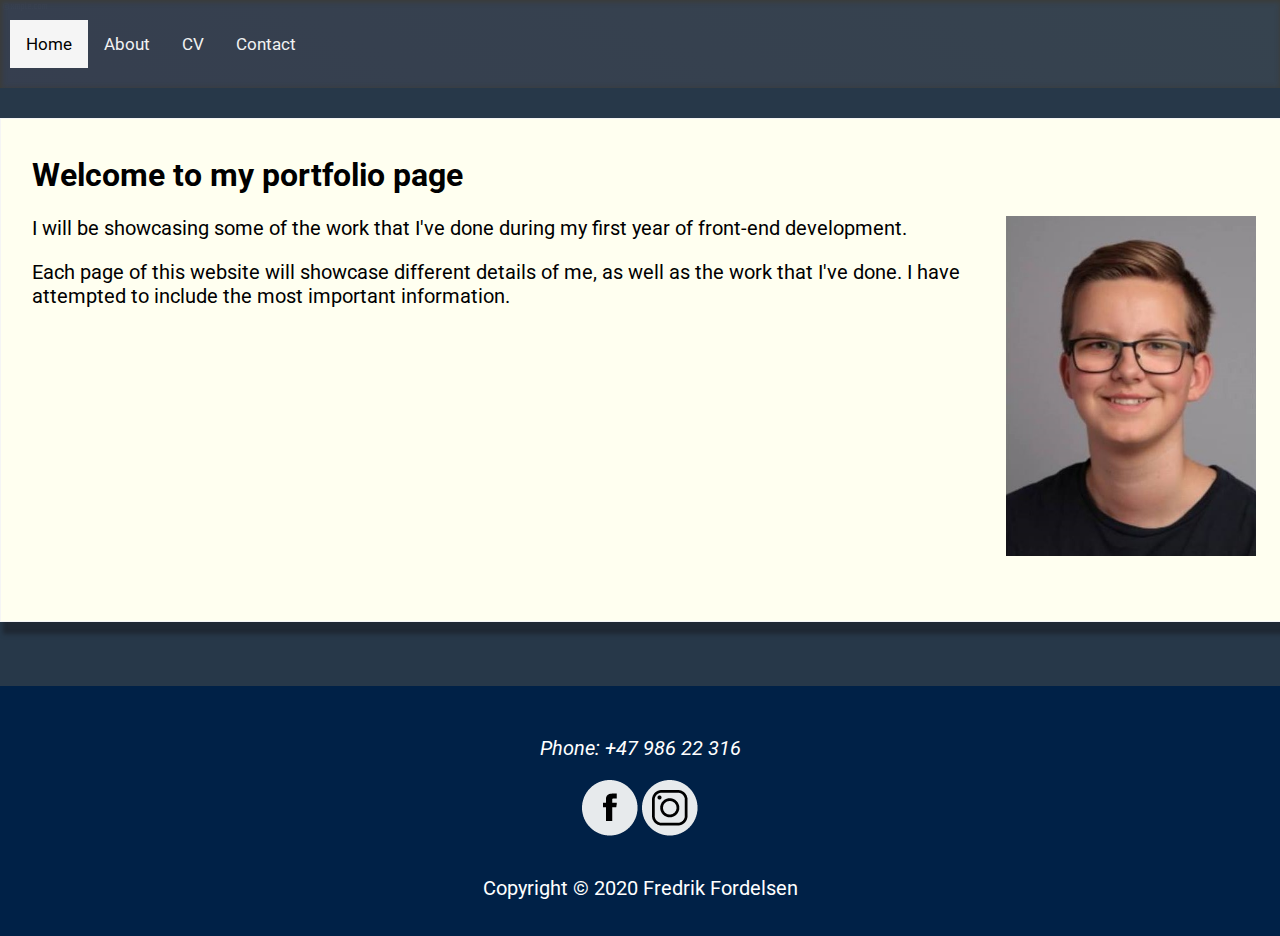
<file: index.html>
<!DOCTYPE html>
<html lang="en">
<head>
    <meta charset="utf-8">
    <link rel="stylesheet" type="text/css" href="./css/master.css">
    <link rel="stylesheet" href="https://cdnjs.cloudflare.com/ajax/libs/font-awesome/4.7.0/css/font-awesome.min.css">
    <meta name="viewport" content="width=device-width, initial-scale=1.0">
    <meta name="HandheldFriendly" content="true">
    <title>Fredrik Fordelsen Portfolio</title>
</head>
<body>
        <div class="topnav" id="myTopnav">
            <a href="index.html" class="active">Home</a>
            <a href="about.html">About</a>
            <a href="cv.html">CV</a>
            <a href="contact.html">Contact</a>
            <a href="javascript:void(0);" class="icon" onclick="hamburgerMenu()">
            <i class="fa fa-bars"></i>
            </a>
        </div>
      </div>

      <div class="background-image-container">

        <div class="box-wrapper2">
          <div class="box-main">
              <div class="text-background">
                <div class="text">
                  <h1 class="font">Welcome to my portfolio page</h1>
                  <div class="images">
                    <img src="./images/profilepic.jpg" alt="myself" style="max-width: 250px">
                  </div>
                  <p class="font-size">I will be showcasing some of the work that I've done during my first year of front-end development.</p>
                  <p class="font-size">Each page of this website will showcase different details of me, as well as the work that I've done. I have attempted to include the most important information.</p>
                </div>
              </div>
            </div>
          </div>
      </div>

      <footer class="footer">
        <div class="container">

            <div class="ct-footer-meta text-center-sm">
                <div class="row">
                    <div class="col-sm-6 col-md-3">
                        <address>
                            <p class="font-size">Phone: +47 986 22 316</p>
                        </address>
                    </div>
                    <div class="social-icons">

                      <a href="https://www.facebook.com/btfredr/" target="_blank"><img alt="facebook" src="./images/facebookbl.png"></a>
                      <a href="https://www.instagram.com/fredrikfordelsen/" target="_blank"><img alt="instagram" src="./images/instagrambl.png"></a>

                    </div>
                </div>
            </div>
        </div>
        <div class="footer-post">
              <div class="footer-text">
                <p class="font-size">Copyright © 2020 Fredrik Fordelsen</p>
              </div>
            </div>
        </div>
    </footer>



    <script src="js/script.js"></script>
</body>
</html>
</file>
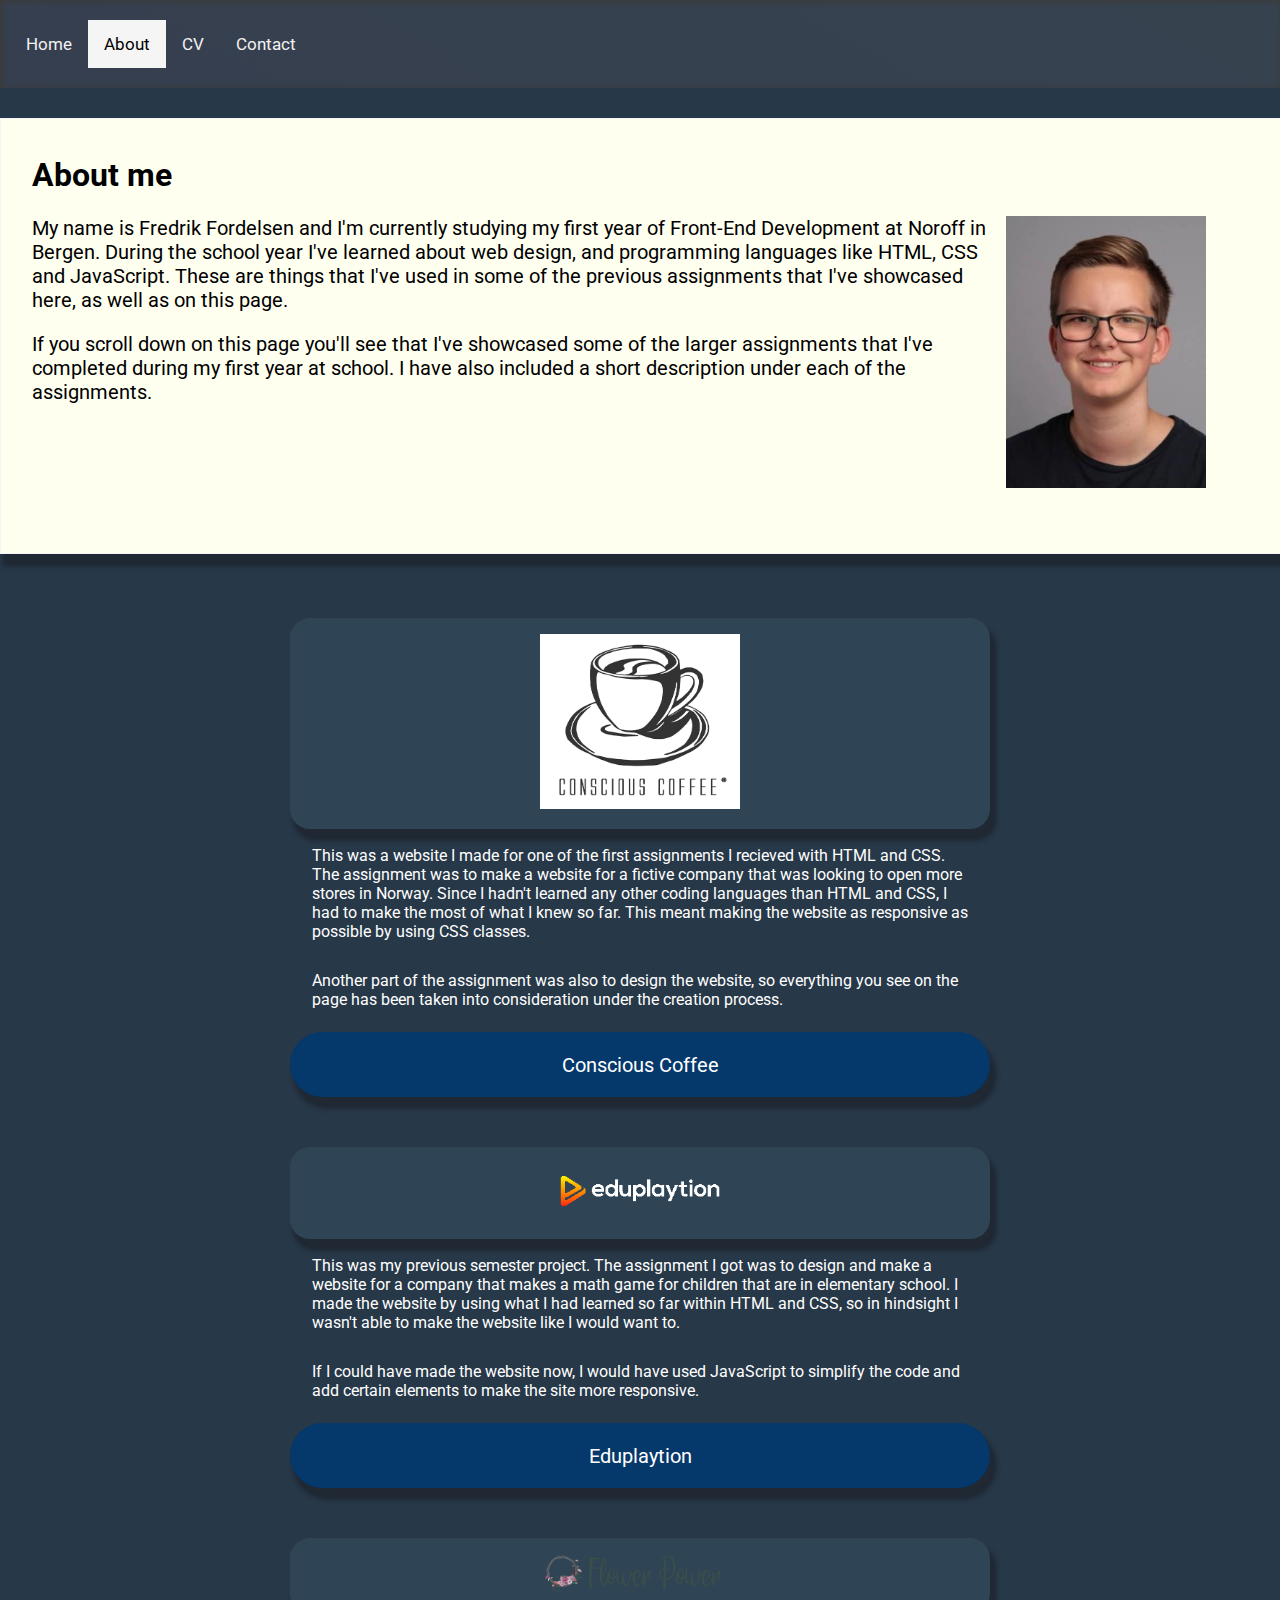
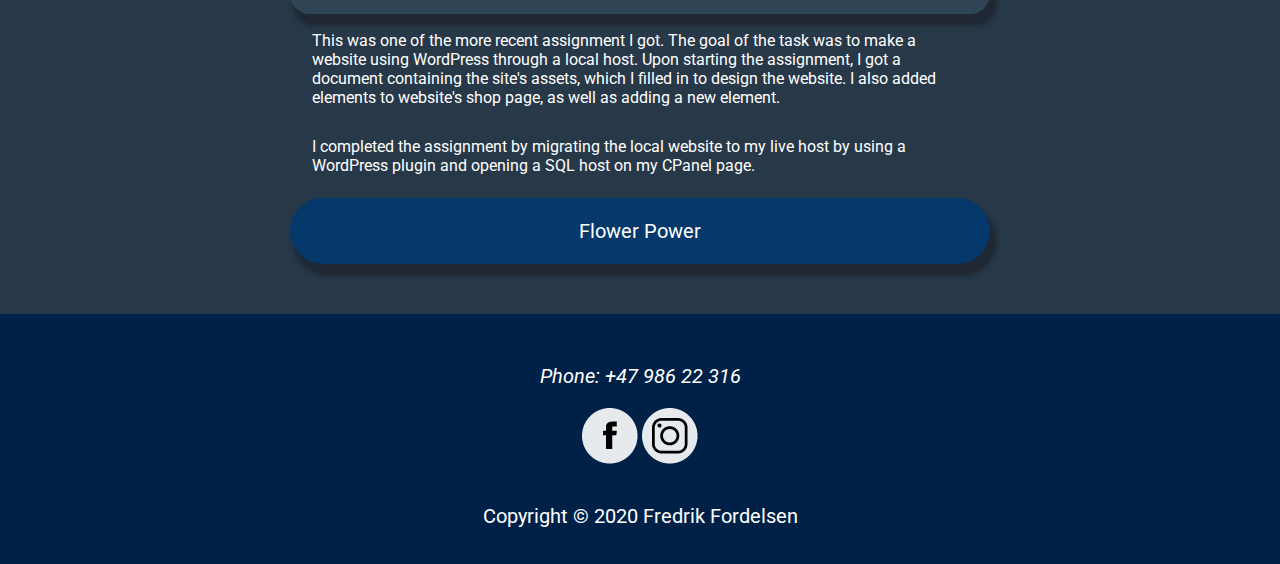
<file: about.html>
<!DOCTYPE html>
<html lang="en">
<head>
    <meta charset="utf-8">
    <link rel="stylesheet" type="text/css" href="./css/master.css">
    <link rel="stylesheet" href="https://cdnjs.cloudflare.com/ajax/libs/font-awesome/4.7.0/css/font-awesome.min.css">
    <meta name="viewport" content="width=device-width, initial-scale=1.0">
    <meta name="viewport" content="width=device-width,initial-scale=1,maximum-scale=1,user-scalable=no">
    <meta http-equiv="X-UA-Compatible" content="IE=edge,chrome=1">
    <meta name="HandheldFriendly" content="true">
    <title>Fredrik Fordelsen Portfolio</title>
</head>
<body>
        <div class="topnav" id="myTopnav">
            <a href="index.html">Home</a>
            <a href="about.html" class="active">About</a>
            <a href="cv.html">CV</a>
            <a href="contact.html">Contact</a>
            <a href="javascript:void(0);" class="icon" onclick="hamburgerMenu()">
            <i class="fa fa-bars"></i>
            </a>
        </div>
      </div>

      <div class="background-image-container">

        <div class="box-wrapper2">
          <div class="box-main">
              <div class="text-background">
                <div class="text">
                  <h1 class="font">About me</h1>
                  <div class="images">
                    <img src="./images/profilepic.jpg" alt="myself" style="max-width: 200px">
                  </div>
                  <p class="font-size">My name is Fredrik Fordelsen and I'm currently studying my first year of Front-End Development at Noroff in Bergen. During the school year I've learned about web design, and programming languages like HTML, CSS and JavaScript. These are things that I've used in some of the previous assignments that I've showcased here, as well as on this page.</p>
                  <p class="font-size">If you scroll down on this page you'll see that I've showcased some of the larger assignments that I've completed during my first year at school. I have also included a short description under each of the assignments.</p>
                  <p class="font-size"></p>

                </div>
              </div>
            </div>
          </div>
          <div class="btn-wrapper"> 
            <div class="btn-list">
                <div class="btn-image">
                  <img src="images/coffee-logo.png" alt="Conscious Coffee" style="max-width: 200px">
                </div>
                <p class="text-variation">This was a website I made for one of the first assignments I recieved with HTML and CSS. The assignment was to make a website for a fictive company that was looking to open more stores in Norway. Since I hadn't learned any other coding languages than HTML and CSS, I had to make the most of what I knew so far. This meant making the website as responsive as possible by using CSS classes.</p>
                <p class="text-variation">Another part of the assignment was also to design the website, so everything you see on the page has been taken into consideration under the creation process.</p>
              <button onclick="window.location.href = 'http://consciouscoffee.fredrikfordelsen.no/'">Conscious Coffee</button>
              <div class="btn-image">
                  <img src="images/eduplaytion-logo.png" alt="Eduplaytion logo" style="width: 200px">
                </div>
                <p class="text-variation">This was my previous semester project. The assignment I got was to design and make a website for a company that makes a math game for children that are in elementary school. I made the website by using what I had learned so far within HTML and CSS, so in hindsight I wasn't able to make the website like I would want to.</p>
                <p class="text-variation">If I could have made the website now, I would have used JavaScript to simplify the code and add certain elements to make the site more responsive.</p>
              <button onclick="window.location.href = 'http://tasks.fredrikfordelsen.no/semester-project/'">Eduplaytion</button>
              <div class="btn-image">
                  <img src="images/flowerpower-logo.png" alt="Flower Power logo" style="max-width: 200px">
                </div>
                <p class="text-variation">This was one of the more recent assignment I got. The goal of the task was to make a website using WordPress through a local host. Upon starting the assignment, I got a document containing the site's assets, which I filled in to design the website. I also added elements to website's shop page, as well as adding a new element.</p>
                <p class="text-variation">I completed the assignment by migrating the local website to my live host by using a WordPress plugin and opening a SQL host on my CPanel page.</p>
              <button onclick="window.location.href = 'http://flowerpower.fredrikfordelsen.no/'">Flower Power</button>
            </div>
          </div>
        
      </div>

      <footer class="footer">
        <div class="container">

            <div class="ct-footer-meta text-center-sm">
                <div class="row">
                    <div class="col-sm-6 col-md-3">
                        <address>
                            <p class="font-size">Phone: +47 986 22 316</p>
                        </address>
                    </div>
                    <div class="social-icons">

                      <a href="https://www.facebook.com/btfredr/" target="_blank"><img alt="facebook" src="./images/facebookbl.png"></a>
                      <a href="https://www.instagram.com/fredrikfordelsen/" target="_blank"><img alt="instagram" src="./images/instagrambl.png"></a>

                    </div>
                </div>
            </div>
        </div>
        <div class="footer-post">
              <div class="footer-text">
                <p class="font-size">Copyright © 2020 Fredrik Fordelsen</p>
              </div>
            </div>
        </div>
    </footer>



    <script src="js/script.js"></script>
</body>
</html>
</file>
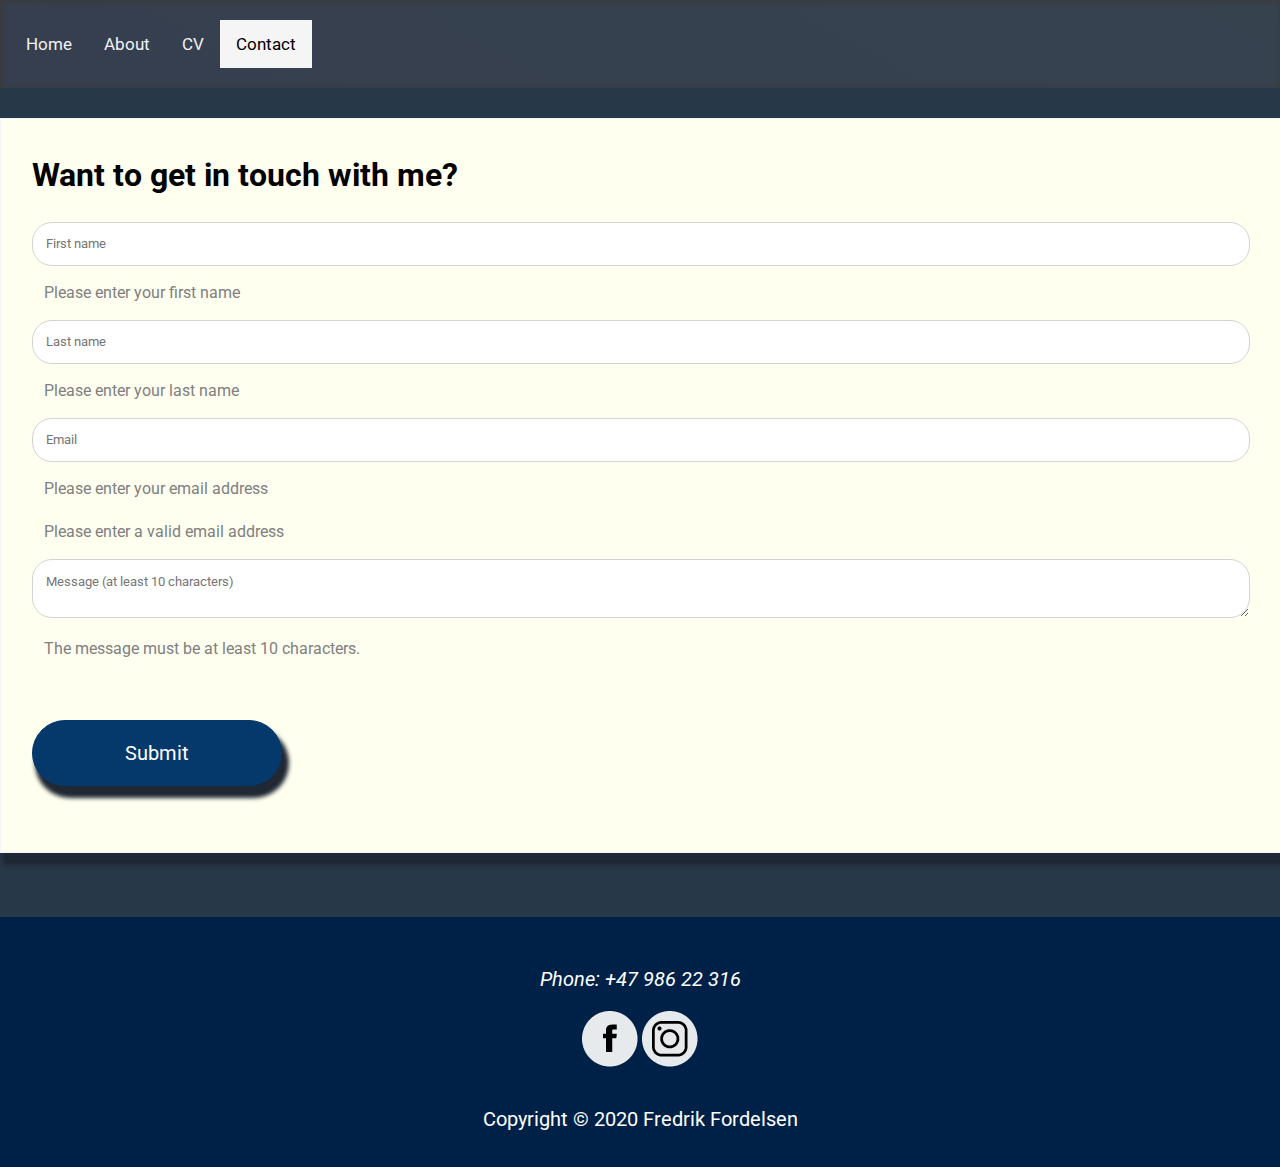
<file: contact.html>
<!DOCTYPE html>
<html lang="en">
<head>
    <meta charset="utf-8">
    <link rel="stylesheet" type="text/css" href="./css/master.css">
    <link rel="stylesheet" href="https://cdnjs.cloudflare.com/ajax/libs/font-awesome/4.7.0/css/font-awesome.min.css">
    <meta name="viewport" content="width=device-width, initial-scale=1.0">
    <meta name="viewport" content="width=device-width,initial-scale=1,maximum-scale=1,user-scalable=no">
    <meta http-equiv="X-UA-Compatible" content="IE=edge,chrome=1">
    <meta name="HandheldFriendly" content="true">
    <title>Fredrik Fordelsen Portfolio</title>
</head>
<body>
        <div class="topnav" id="myTopnav">
            <a href="index.html">Home</a>
            <a href="about.html">About</a>
            <a href="cv.html">CV</a>
            <a href="contact.html" class="active">Contact</a>
            <a href="javascript:void(0);" class="icon" onclick="hamburgerMenu()">
            <i class="fa fa-bars"></i>
            </a>
        </div>
      </div>

    <div class="background-image-container">

        <div class="box-wrapper2">
          <div class="box-main">
              <div class="text-background">
                <div class="text">
                  <h1 class="font">Want to get in touch with me?</h1>
                  <div class="contact-container">
                  <form id="contactForm">
                    <div class="form-section">
                        <input class="form-control" name="firstName" id="firstName" placeholder="First name">
                        <div class="form-error" id="firstNameError">Please enter your first name</div>
                    </div>
    
                    <div class="form-section">
                        <input class="form-control" name="lastName" id="lastName" placeholder="Last name">
                        <div class="form-error" id="lastNameError">Please enter your last name</div>
                    </div>
    
                    <div class="form-section">
                        <input class="form-control" name="email" id="email" placeholder="Email">
                        <div class="form-error" id="emailError">Please enter your email address</div>
                        <div class="form-error" id="invalidEmailError">Please enter a valid email address</div>
                    </div>
    
                    <div class="form-section">
                        <textarea class="form-control" name="message" id="message" placeholder="Message (at least 10 characters)"></textarea>
                        <div class="form-error" id="messageError">The message must be at least 10 characters.</div>
                    </div>
    
                    <button type="submit" class="contact-btn" id="submit">Submit</button>
                </form>
            </div>
                </div>
              </div>
            </div>
          </div>      
      </div>
    </div>
</div>

      <footer class="footer">
        <div class="container">

            <div class="ct-footer-meta text-center-sm">
                <div class="row">
                    <div class="col-sm-6 col-md-3">
                        <address>
                            <p class="font-size">Phone: +47 986 22 316</p>
                        </address>
                    </div>
                    <div class="social-icons">

                      <a href="https://www.facebook.com/btfredr/" target="_blank"><img alt="facebook" src="./images/facebookbl.png"></a>
                      <a href="https://www.instagram.com/fredrikfordelsen/" target="_blank"><img alt="instagram" src="./images/instagrambl.png"></a>

                    </div>
                </div>
            </div>
        </div>
        <div class="footer-post">
              <div class="footer-text">
                <p class="font-size">Copyright © 2020 Fredrik Fordelsen</p>
              </div>
            </div>
        </div>
    </footer>



    <script src="js/script.js"></script>
</body>
</html>
</file>
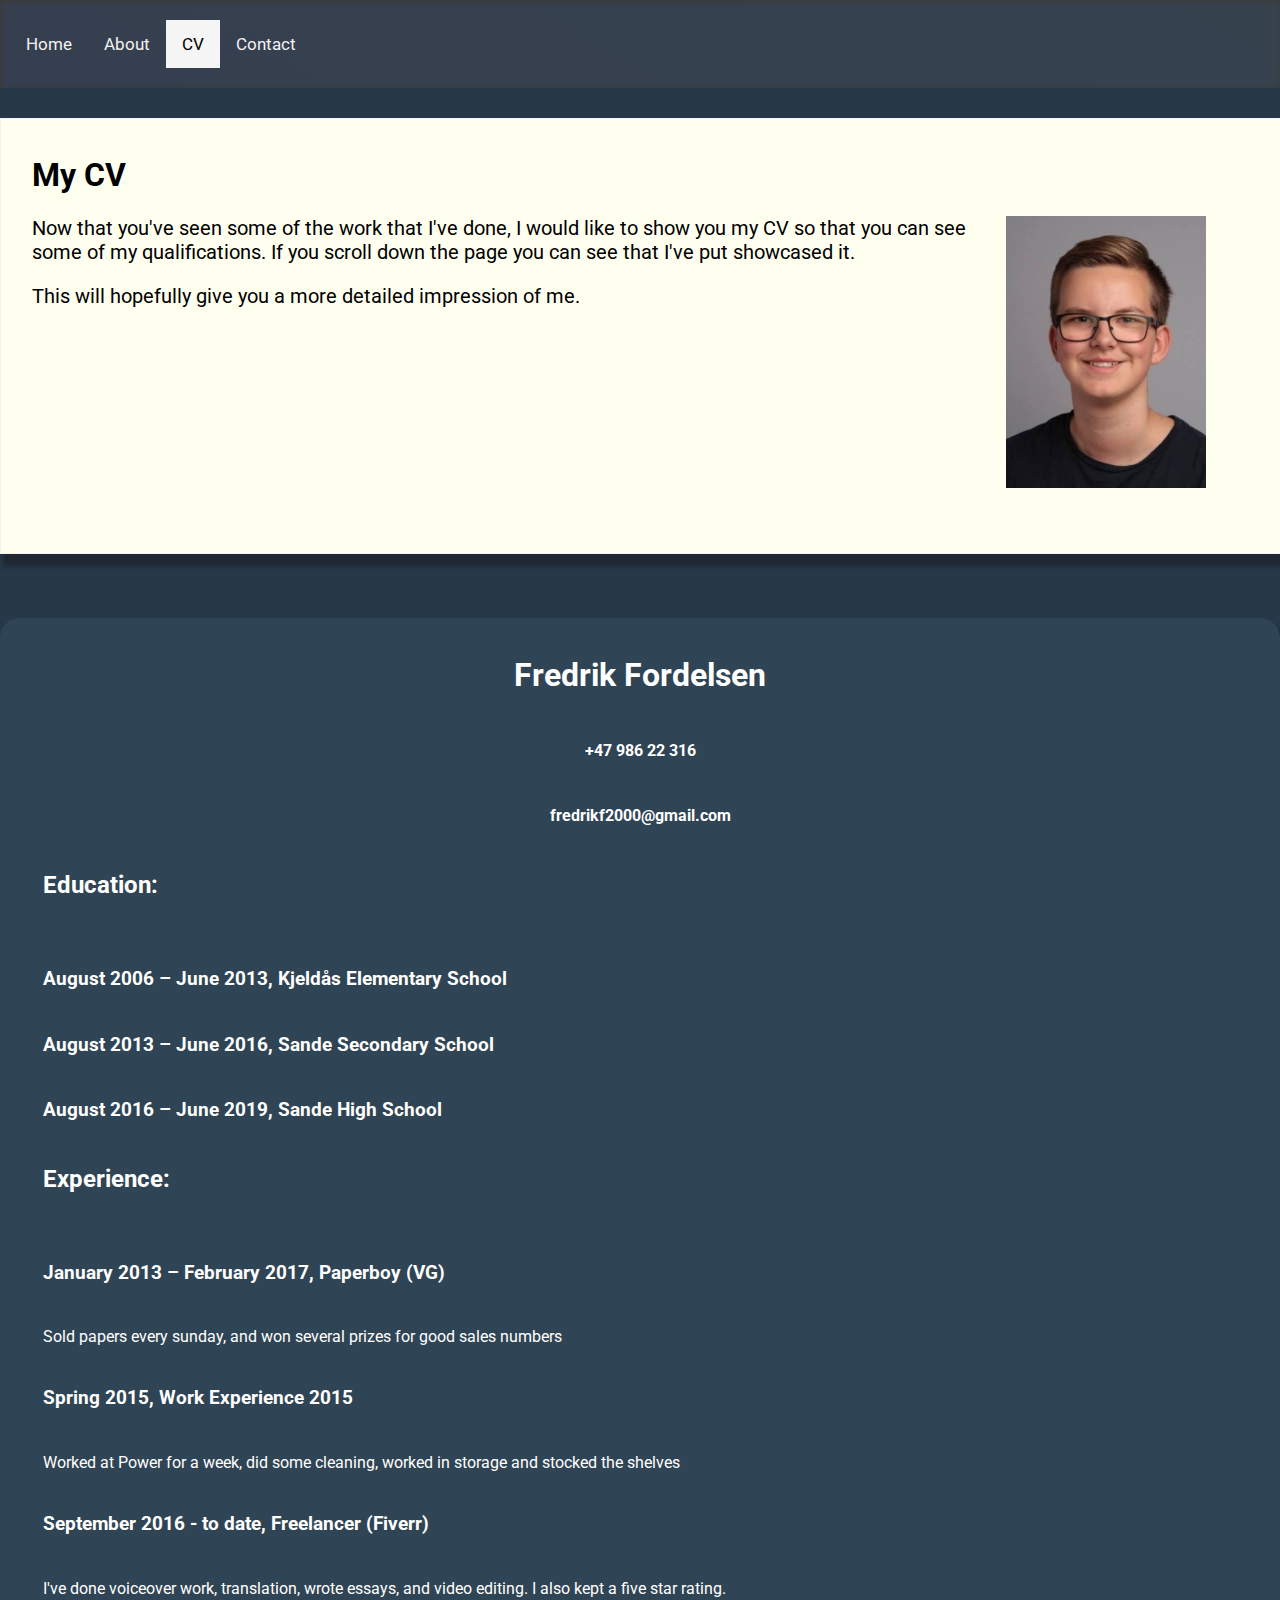
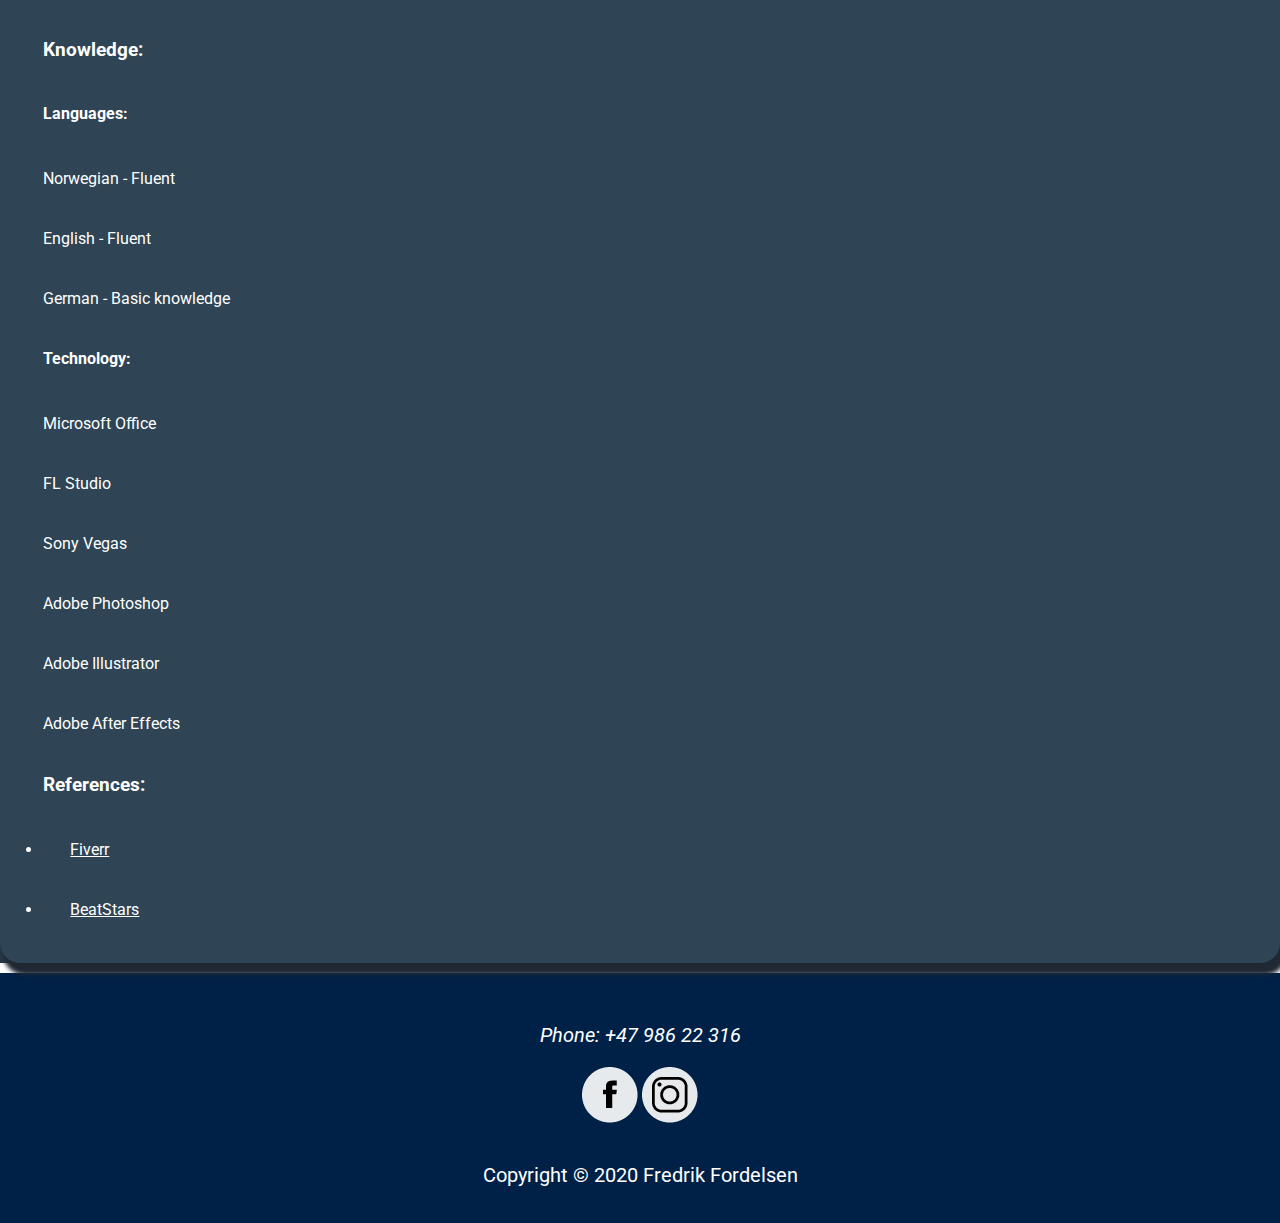
<file: cv.html>
<!DOCTYPE html>
<html lang="en">
<head>
    <meta charset="utf-8">
    <link rel="stylesheet" type="text/css" href="./css/master.css">
    <link rel="stylesheet" href="https://cdnjs.cloudflare.com/ajax/libs/font-awesome/4.7.0/css/font-awesome.min.css">
    <meta name="viewport" content="width=device-width, initial-scale=1.0">
    <meta name="viewport" content="width=device-width,initial-scale=1,maximum-scale=1,user-scalable=no">
    <meta http-equiv="X-UA-Compatible" content="IE=edge,chrome=1">
    <meta name="HandheldFriendly" content="true">
    <title>Fredrik Fordelsen Portfolio</title>
</head>
<body>
        <div class="topnav" id="myTopnav">
            <a href="index.html">Home</a>
            <a href="about.html">About</a>
            <a href="cv.html" class="active">CV</a>
            <a href="contact.html">Contact</a>
            <a href="javascript:void(0);" class="icon" onclick="hamburgerMenu()">
            <i class="fa fa-bars"></i>
            </a>
        </div>
      </div>

      <div class="background-image-container">

        <div class="box-wrapper2">
          <div class="box-main">
              <div class="text-background">
                <div class="text">
                  <h1 class="font">My CV</h1>
                  <div class="images">
                    <img src="./images/profilepic.jpg" alt="myself" style="max-width: 200px">
                  </div>
                  <p class="font-size"> Now that you've seen some of the work that I've done, I would like to show you my CV so that you can see some of my qualifications. If you scroll down the page you can see that I've put showcased it.</p>
                  <p class="font-size">This will hopefully give you a more detailed impression of me.</p>
                  <p class="font-size"></p>

                </div>
              </div>
            </div>
            <div class="cv-wrapper"> 
                <h1 class="cv-text">Fredrik Fordelsen</h1>
                <h4 class="cv-text">+47 986 22 316</h2>
                <h4 class="cv-text">fredrikf2000@gmail.com</h2>
                <h2 class="text-variation">Education:</p>
                <h3 class="text-variation">August 2006 – June 2013, Kjeldås Elementary School</h3>
                <h3 class="text-variation">August 2013 – June 2016, Sande Secondary School</h3>
                <h3 class="text-variation">August 2016 – June 2019, Sande High School</h3>
                <h2 class="text-variation">Experience:</p>
                <h3 class="text-variation">January 2013 – February 2017, Paperboy (VG)</h3>
                    <p class="text-variation">Sold papers every sunday, and won several prizes for good sales numbers</p>
                <h3 class="text-variation">Spring 2015, Work Experience 2015</h3>
                    <p class="text-variation">Worked at Power for a week, did some cleaning, worked in storage and stocked the shelves</p>
                <h3 class="text-variation">September 2016 - to date, Freelancer (Fiverr)</h3>
                    <p class="text-variation">I've done voiceover work, translation, wrote essays, and video editing. I also kept a five star rating.</p>
                <h3 class="text-variation">Knowledge:</h3>
                <h4 class="text-variation">Languages:</h4>
                    <p class="text-variation">Norwegian - Fluent</p>
                    <p class="text-variation">English - Fluent</p>
                    <p class="text-variation">German - Basic knowledge</p>
                <h4 class="text-variation">Technology:</h4>
                    <p class="text-variation">Microsoft Office</p>
                    <p class="text-variation">FL Studio</p>
                    <p class="text-variation">Sony Vegas</p>
                    <p class="text-variation">Adobe Photoshop</p>
                    <p class="text-variation">Adobe Illustrator</p>
                    <p class="text-variation">Adobe After Effects</p>
                <h3 class="text-variation">References:</h3>
                <ul class="text-variation">
                    <li>
                    <a href="https://www.fiverr.com/btfredr" class="text-variation">Fiverr</a>
                    </li>
                </ul>
                <ul class="text-variation">
                    <li>
                    <a href="https://www.beatstars.com/flyxo/" class="text-variation" >BeatStars</a>
                    </li>
                </ul>
                
              </div>
          </div>

        
      </div>

      <footer class="footer">
        <div class="container">

            <div class="ct-footer-meta text-center-sm">
                <div class="row">
                    <div class="col-sm-6 col-md-3">
                        <address>
                            <p class="font-size">Phone: +47 986 22 316</p>
                        </address>
                    </div>
                    <div class="social-icons">

                      <a href="https://www.facebook.com/btfredr/" target="_blank"><img alt="facebook" src="./images/facebookbl.png"></a>
                      <a href="https://www.instagram.com/fredrikfordelsen/" target="_blank"><img alt="instagram" src="./images/instagrambl.png"></a>

                    </div>
                </div>
            </div>
        </div>
        <div class="footer-post">
              <div class="footer-text">
                <p class="font-size">Copyright © 2020 Fredrik Fordelsen</p>
              </div>
            </div>
        </div>
    </footer>



    <script src="js/script.js"></script>
</body>
</html>
</file>
<file: css/master.css>
@import url('https://fonts.googleapis.com/css2?family=Roboto&display=swap');
body, html {
    min-height: 100%;
    margin: 0;
    padding: 0;
    max-width: 100%;
    font-family: 'Roboto', sans-serif;
}

.font-size {
  font-size: 20px;
}

.text {
    text-align: left;
    margin-left: 15px;
    margin-right: 15px;
    padding: 1em;
  }
.text-variation {
    text-align: left;
    margin-left: 15px;
    margin-right: 15px;
    margin-top: 10px;
    padding: 1%;
    color: white;
}

.form-error {
    text-align: left;
    padding: 1%;
    color: grey;
    font-family: 'Roboto', sans-serif;
}

.cv-text {
    text-align: center;
    margin-left: 15px;
    margin-right: 15px;
    margin-top: 10px;
    padding: 1%;
    color: white;
}

/* Add a black background color to the top navigation */
.topnav {
    overflow: hidden;
    padding: 20px 10px;
    box-shadow: 1px 1px 5px 1px #3b3c38 inset;
    display: block;
    font-family: 'Roboto', sans-serif;
    max-width: 100%;
    background-image: url("../images/portfolio-header.svg");
  }
  
  /* Style the links inside the navigation bar */
  .topnav a {
    float: left;
    display: block;
    color: #f2f2f2;
    text-align: center;
    padding: 14px 16px;
    text-decoration: none;
    font-size: 17px;
  }
  
  /* Change the color of links on hover */
  .topnav a:hover {
    background-color: #ddd;
    color: black;
  }
  
  /* Add an active class to highlight the current page */
  .topnav a.active {
    background-color: whitesmoke;
    color: black;
  }
  
  /* Hide the link that should open and close the topnav on small screens */
  .topnav .icon {
    display: none;
  }

 /* When the screen is less than 600 pixels wide, hide all links, except for the first one ("Home"). Show the link that contains should open and close the topnav (.icon) */
@media screen and (max-width: 600px) {
    .topnav a:not(:first-child) {display: none;}
    .topnav a.icon {
      float: right;
      display: block;
    }
  }
  
  /* The "responsive" class is added to the topnav with JavaScript when the user clicks on the icon. This class makes the topnav look good on small screens (display the links vertically instead of horizontally) */
  @media screen and (max-width: 600px) {
    .topnav.responsive {position: relative;}
    .topnav.responsive a.icon {
      position: absolute;
      right: 0;
      top: 0;
    }
    .topnav.responsive a {
      float: none;
      display: block;
      text-align: left;
    }
  }

  .background-image-container {
    padding-top: 20px;
    background-image: url("../images/background.png");
    background-repeat: no-repeat;
    background-size: cover;
    position: relative;
    margin-left: 0;
    margin-right: 0;
  }
  @media (max-width: 320px){
      .background-image-container{
        min-width: 100%;
        min-height: 100%;
        display: block;
  
      }
  }

  .footer {
    position: static;
    left: 0;
    bottom: 0;
  
    background-color: #002147;
    color: white;
    text-align: center;
    padding-bottom: 0;
  }

  @media only screen and (min-width: 768px) {
    /* For desktop: */
    .footer {
    width: 100%;
    height: 100%;
  }
  .footer-text {
    text-align: center;
    margin-left: 15px;
    margin-right: 15px;
    padding: 1em;
  }

@media (min-width:1200px) {
    .ct-footer-pre > .inner {
        display: table-cell;
        vertical-align: middle
    }
}

@media (max-width:1199px) {
    .ct-footer-pre .form-group {
        padding-top: 15px
    }
}

.ct-footer-pre span {
    color: #ebebeb;
    font-size: 30px
}

.ct-footer-pre .form-group {
    position: relative;
    margin: 0;
}

.ct-footer-pre .form-group:before,
.ct-footer-pre .form-group:after {
    content: '';
    display: table
}

.ct-footer-pre .form-group:after {
    clear: both
}

.ct-footer-pre .form-group input {
    border: 1px solid #00bff3;
    background-color: #333;
    color: #fff;
    height: 50px;
    padding: 0 30px;
    margin: 0 5px;
    border-radius: 0 !important;
}

}
.ct-footer-post {
    background: #000;
    padding-left: 30px;
    padding-bottom: 25px;
}
.ct-footer-post a {
    color: #fff;
}
.ct-footer-post p {
    color: #fff;
}

@media (min-width:768px) {
    .ct-footer-post p {
        display: inline-block
    }
    .ct-footer-post p + p {
        padding-left: 50px
    }
}

@media (min-width:992px) {
    .ct-footer-post .inner-left {
        float: left
    }
    .ct-footer-post .inner-right {
        float: right
    }
}

@media (max-width:991px) {
    .ct-footer-post {
        text-align: center
    }
}

.ct-footer-meta {
    padding-top: 30px;
}

.ct-footer-meta .ct-socials {
    padding: 20px 0;
}

.ct-footer-meta .ct-socials li {
    padding: 0 3px
}

.ct-footer--with-button {
    padding-top: 150px
}

.box-wrapper {
    max-width: 100%;
    margin: 0 auto;
    text-align: center;
    position: relative;
  }
  @media (min-width: 768px){
      .box-wrapper{
        max-width: 1560px;
  
      }
      .box-container {
        display: flex;
        flex-direction: row;
        flex-wrap: wrap;
        align-items: stretch;
        justify-content: center;
      }
  }
  
  .box-wrapper2 {
    max-width: 100%;
    margin: 0 auto;
    text-align: center;
    position: relative;
  }
  .box-wrapper3 {
    max-width: 100%;
    margin: 0 auto;
    text-align: center;
    position: relative;
  }

  .btn-wrapper {
    max-width: 100%;
    margin: 0 auto;
    text-align: center;
    position: relative;  
  }

  @media (min-width: 768px){
    .btn-wrapper{
      max-width: 700px;
    }
   }

  .cv-wrapper {
    max-width: 100%;
    margin: 0 auto;
    position: relative;
    padding: 1em;
    margin-bottom: 10px;
    margin-bottom: 10px;
    box-shadow: 5px 10px 4px 2px #1F2833;
    background-color: #2F4454;
    border-radius: 20px;
}

   @media (min-width: 768px){
       .cv-wrapper{
           max-width: 1500px;
       }
   }

  .box {
    border: 1px solid black;
    display: inline-block;
    margin-left: 10px;
    margin-right: 10px;
    background-color: #FFFFF0;
  
    margin-top: 20px;
    margin-bottom: 20px;
    vertical-align: top;
    position: relative;
    border-radius: 5%;
    padding-top: 5%;
  }
  @media only screen and (min-width: 768px) {
    /* For desktop: */
    .box {
      width: 30%;
      display: flex;
      flex-direction: column;
  
  
  }
  }

  .box-main {
    border: 1px solid #F5F5F5;
    display: inline-block;
    width: 100%;
    margin-left: auto;
    margin-right: auto;
    background-color: #FFFFF0;
    height: 100%;
    margin-top: 10px;
    position: relative;
    margin-bottom: 5%;
    box-shadow: 5px 10px 4px 2px #1F2833;
  }
  @media only screen and (min-width: 768px) {
    /* For desktop: */
    .box-main, .box-main2, .box-main3 {
      max-width: 1560px;
  
  }
  }
  
.btn-list button {
    background-color: #05386b;
    border: 1px solid #05386b;
    color: white; 
    padding: 10px 24px;
    padding-bottom: 20px;
    cursor: pointer;
    width: 100%;
    font-size: 20px;
    font-family: 'Roboto', sans-serif;
    padding: 1em;
    margin-bottom: 5%;
    box-shadow: 5px 10px 4px 2px #1F2833;
  }
@media only screen and (min-width: 768px) {
    .btn-list button {
        display: inline-block;
        border-radius: 40px;
        margin-bottom: 50px;
        padding: 1em;
        font-family: 'Roboto', sans-serif;
    }
}

.btn-list button:not(:last-child) {
    border-bottom: none;
}

.btn-list button:hover {
    background-color: #EDF5E1;
}

.images{
    display: block;
    max-width: 300px;
  }
  
  @media only screen and (min-width: 768px){
    /*desktop*/
      .images{
        width: 20%;
        float: right;
        margin-left: 0%;
        margin-bottom: 5%;
  
      }
  }
  
  @media only screen and (min-width: 300px) and (max-width: 768px){
    /*mobile*/
      .images{
        max-width: 300px;
      }
  }

.form-control {
    width: 100%;
    padding: 1em;
    box-sizing: border-box;
    margin-top: 6px;
    margin-bottom: 5px;
    resize: vertical;
    background-color: white;
    border-radius: 20px;
    border: 1px solid lightgrey;
    font-family: 'Roboto', sans-serif;

  }

.contact-btn {
    background-color: #05386b;
    border: 1px solid #05386b;
    color: white; 
    padding: 10px 15px;
    margin-top: 50px;
    cursor: pointer;
    width: 100%;
    font-size: 20px;
    font-family: 'Roboto', sans-serif;
    margin-bottom: 5%;
    box-shadow: 5px 10px 4px 2px #1F2833;
}

@media only screen and (min-width: 700px) {
    .contact-btn {
        max-width: 250px;
        
        border-radius: 40px;
        margin-bottom: 50px;
        padding: 1em;
        font-family: 'Roboto', sans-serif;
    }
}


.btn-image {
    max-width: 100%;
    padding: 1em;
    margin-bottom: 10px;
    margin-bottom: 10px;
    box-shadow: 5px 10px 4px 2px #1F2833;
    background-color: #2F4454;
    border-radius: 20px;
}

@media only screen and (min-width: 300px) and (max-width: 450px) {
    /* adapting website logos to fit mobile screens*/
    .btn-image {
        max-width: 250px;
    }
}
</file>
